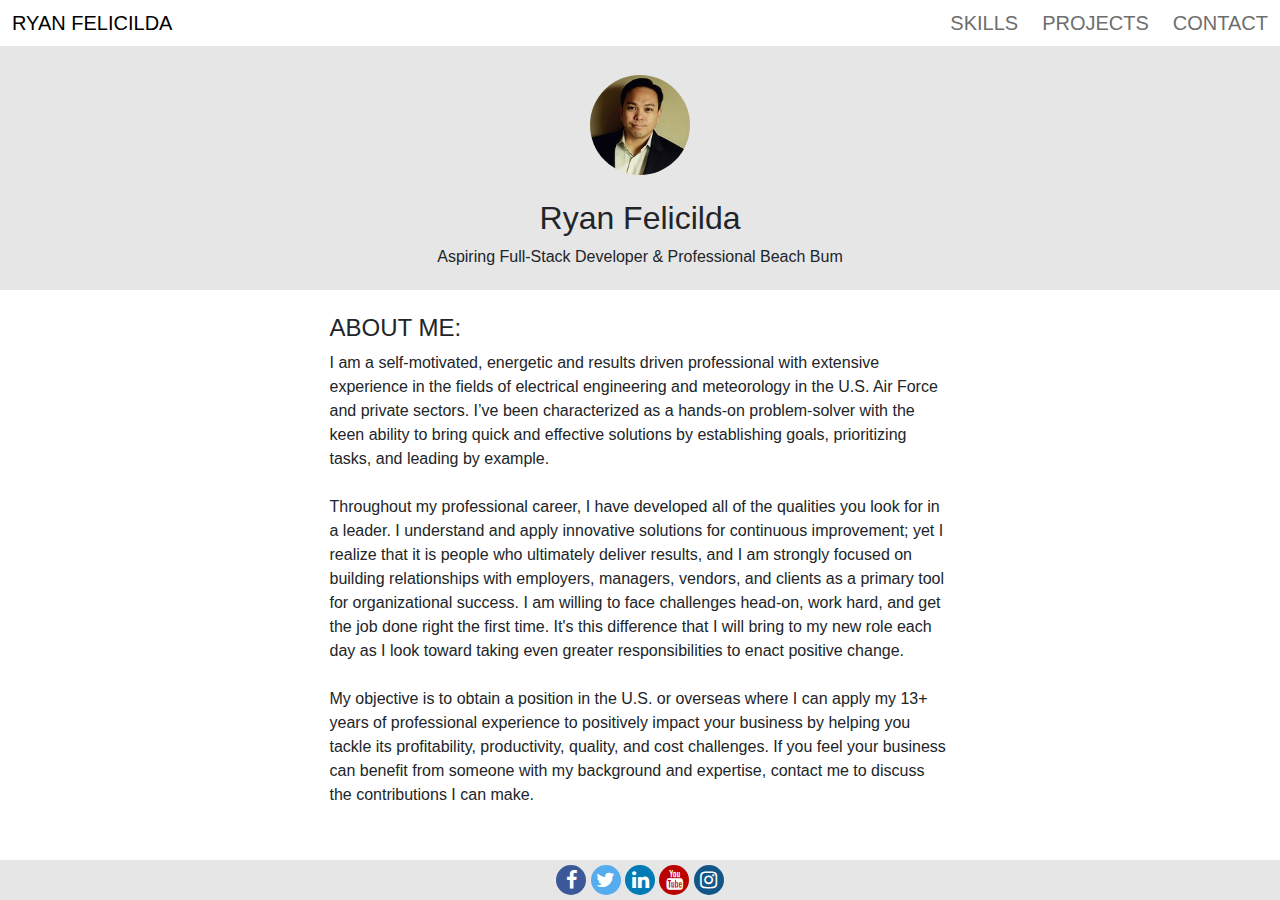
<file: index.html>
<!DOCTYPE html>
<html>
	<head>
		<title>Ryan Felicilda</title>
		<meta charset="UTF-8">
		<meta name="description" content="Ryan Felicilda Portfolio">
		<meta name="keywords" content="ryan, felicilda, portfolio">
		<meta name="author" content="ryan">
		<!-- Add icon library -->
		<link rel="stylesheet" href="https://cdnjs.cloudflare.com/ajax/libs/font-awesome/4.7.0/css/font-awesome.min.css">
		<link rel="stylesheet" href="https://maxcdn.bootstrapcdn.com/bootstrap/4.0.0/css/bootstrap.min.css" integrity="sha384-Gn5384xqQ1aoWXA+058RXPxPg6fy4IWvTNh0E263XmFcJlSAwiGgFAW/dAiS6JXm" crossorigin="anonymous">
		<link rel="stylesheet" type="text/css" href="styles.css">
	</head>

	<body>
		<nav>
			
			<div class="name">
				<a href="index.html">RYAN FELICILDA</a>
			</div>

			<div class="topnav">
		  		<a href="contact.html">CONTACT</a>
		  		<a href="projects.html">PROJECTS</a>
			    <a href="skills.html">SKILLS</a>
			</div>

		</nav>

		<header>
			<div>
				<br>
				<img class="imgc" src="images/ryanhome.jpg" alt="avatar" width="100px">
				<br><br>
				<h2>Ryan Felicilda</h2>
				<p>Aspiring Full-Stack Developer & Professional Beach Bum</p>
			</div>

		</header>
		<br>
		<main>

			<div class="row">
				<div class="col-md-3">
					
				</div>

				<div class="col-md-6">
				<h4>ABOUT ME:</h4>
					I am a self-motivated, energetic and results driven professional with extensive experience in the fields of electrical engineering and meteorology in the U.S. Air Force and private sectors. I’ve been characterized as a hands-on problem-solver with the keen ability to bring quick and effective solutions by establishing goals, prioritizing tasks, and leading by example.<br><br>

					Throughout my professional career, I have developed all of the qualities you look for in a leader. I understand and apply innovative solutions for continuous improvement; yet I realize that it is people who ultimately deliver results, and I am strongly focused on building relationships with employers, managers, vendors, and clients as a primary tool for organizational success. I am willing to face challenges head-on, work hard, and get the job done right the first time. It's this difference that I will bring to my new role each day as I look toward taking even greater responsibilities to enact positive change.<br><br>

					My objective is to obtain a position in the U.S. or overseas where I can apply my 13+ years of professional experience to positively impact your business by helping you tackle its profitability, productivity, quality, and cost challenges. If you feel your business can benefit from someone with my background and expertise, contact me to discuss the contributions I can make.
				</div>

				<div class="col-md-3">
					
				</div>
		</div>
			<br><br><br>
		<main>

		</div>
		
		<div class="footer">
    		<a href="https://www.facebook.com" class="fa fa-facebook"></a>
			<a href="https://www.twitter.com" class="fa fa-twitter"></a>
			<a href="https://www.linkedin.com" class="fa fa-linkedin"></a>
			<a href="https://www.youtube.com" class="fa fa-youtube"></a>
			<a href="https://www.instagram.com" class="fa fa-instagram"></a>
		</div>

	</body>
</html>
</file>
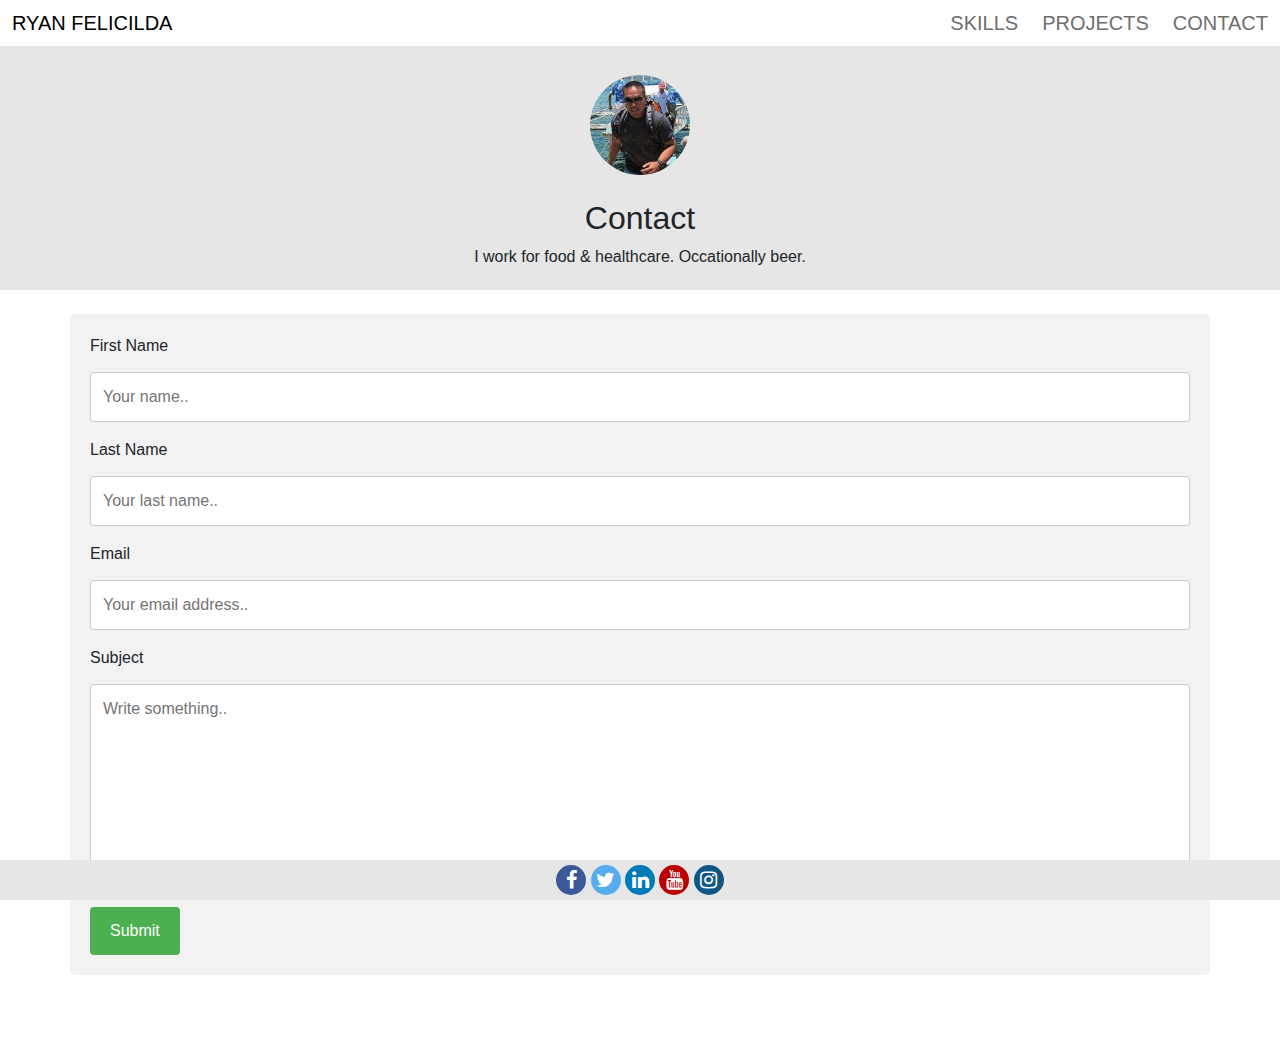
<file: contact.html>
<!DOCTYPE html>
<html>
	<head>
		<title>Contact</title>
		<meta charset="UTF-8">
		<meta name="description" content="contact">
		<meta name="keywords" content="ryan, felicilda, portfolio, contact">
		<meta name="author" content="ryan">
				<!-- Add icon library -->
		<link rel="stylesheet" href="https://cdnjs.cloudflare.com/ajax/libs/font-awesome/4.7.0/css/font-awesome.min.css">
		<link rel="stylesheet" href="https://maxcdn.bootstrapcdn.com/bootstrap/4.0.0/css/bootstrap.min.css" integrity="sha384-Gn5384xqQ1aoWXA+058RXPxPg6fy4IWvTNh0E263XmFcJlSAwiGgFAW/dAiS6JXm" crossorigin="anonymous">
		<link rel="stylesheet" type="text/css" href="styles.css">
	</head>

	<body>
		<nav>
			
			<div class="name">
				<a href="index.html">RYAN FELICILDA</a>
			</div>

			<div class="topnav">
		  		<a href="contact.html">CONTACT</a>
		  		<a href="projects.html">PROJECTS</a>
			    <a href="skills.html">SKILLS</a>
			</div>

		</nav>

		<header>
			<div>
				<br>
				<img class="imgc" src="images/ryancontact.jpg" alt="avatar" width="100px">
				<br><br>
				<h2>Contact</h2>
				<p>I work for food & healthcare. Occationally beer.</p>
			</div>
		</header>
		<br>
		<div class="container">
		    <form action="action_page.php">

		    <label for="fname">First Name</label>
		    <input type="text" id="fname" name="firstname" placeholder="Your name..">

		    <label for="lname">Last Name</label>
		    <input type="text" id="lname" name="lastname" placeholder="Your last name..">

		    <label for="email">Email</label>
		    <input type="text" id="lname" name="email" placeholder="Your email address..">

		    <label for="subject">Subject</label>
		    	<textarea id="subject" name="subject" placeholder="Write something.." style="height:200px"></textarea>

		    <input type="submit" value="Submit">

		  </form>
		</div>
		
		<div class="footer">
    		<a href="https://www.facebook.com" class="fa fa-facebook"></a>
			<a href="https://www.twitter.com" class="fa fa-twitter"></a>
			<a href="https://www.linkedin.com" class="fa fa-linkedin"></a>
			<a href="https://www.youtube.com" class="fa fa-youtube"></a>
			<a href="https://www.instagram.com" class="fa fa-instagram"></a>
		</div>

		<br><br><br>
	</body>
</html>
</file>
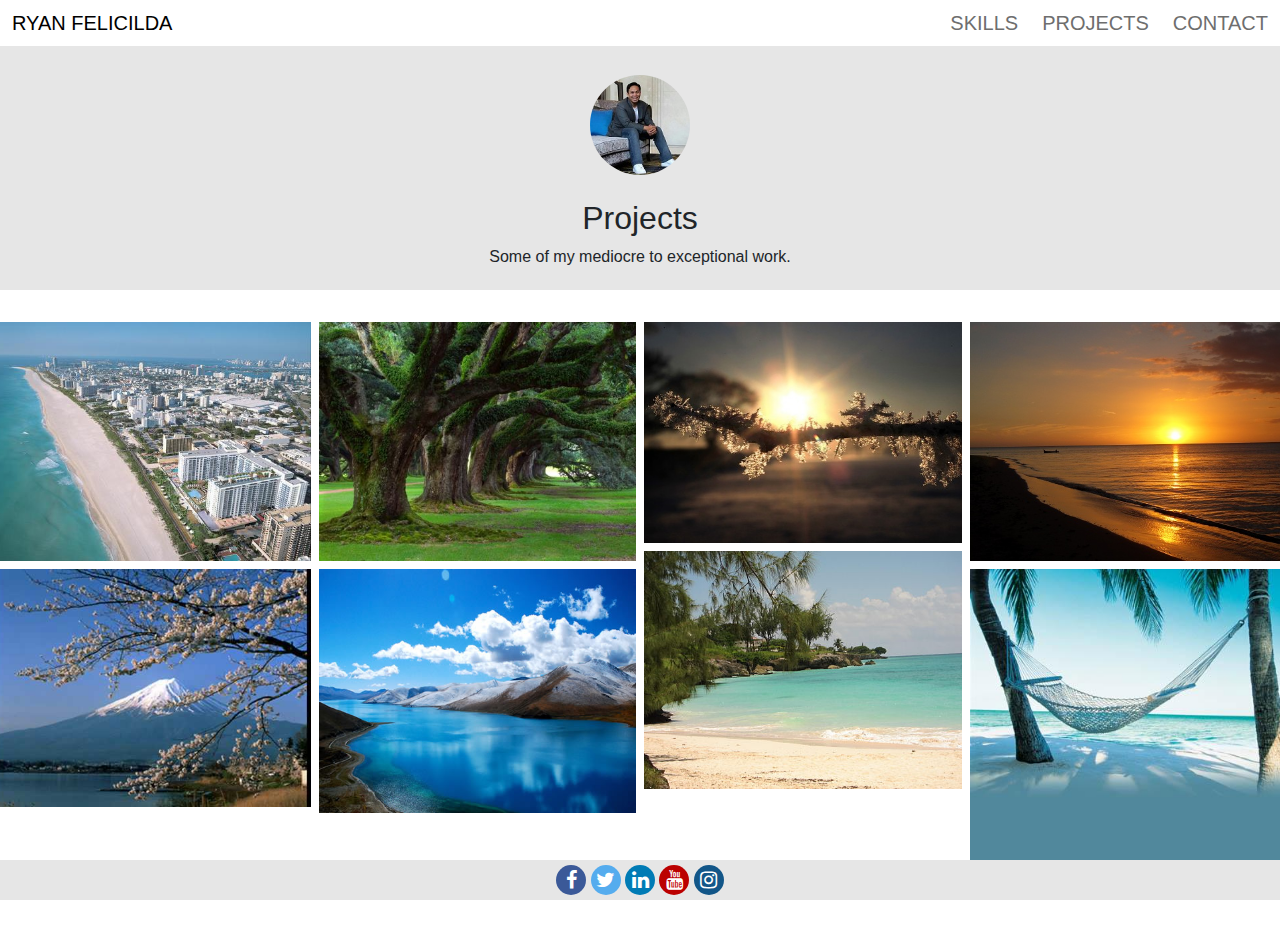
<file: projects.html>
<!DOCTYPE html>
<html>
	<head>
		<title>Projects</title>
		<meta charset="UTF-8">
		<meta name="description" content="Projects">
		<meta name="keywords" content="ryan, felicilda, portfolio, projects">
		<meta name="author" content="ryan">
				<!-- Add icon library -->
		<link rel="stylesheet" href="https://cdnjs.cloudflare.com/ajax/libs/font-awesome/4.7.0/css/font-awesome.min.css">
		<link rel="stylesheet" href="https://maxcdn.bootstrapcdn.com/bootstrap/4.0.0/css/bootstrap.min.css" integrity="sha384-Gn5384xqQ1aoWXA+058RXPxPg6fy4IWvTNh0E263XmFcJlSAwiGgFAW/dAiS6JXm" crossorigin="anonymous">
		<link rel="stylesheet" type="text/css" href="styles.css">
	</head>

	<body>
		<nav>
			
			<div class="name">
				<a href="index.html">RYAN FELICILDA</a>
			</div>

			<div class="topnav">
		  		<a href="contact.html">CONTACT</a>
		  		<a href="projects.html">PROJECTS</a>
			    <a href="skills.html">SKILLS</a>
			</div>

		</nav>

		<header>
			<div>
				<br>
				<img class="imgc" src="images/ryanprojects.jpg" alt="avatar" width="100px">
				<br><br>
				<h2>Projects</h2>
				<p>Some of my mediocre to exceptional work.</p>
			</div>
		</header>
		<br>
		<div class="row"> 
		    <div class="column">
			    <a href="https://www.google.com"><img src="images/p1.jpg"></a>
			    <a href="https://www.google.com"><img src="images/p2.jpg"></a>
		    </div>
		    <div class="column">
			    <a href="https://www.google.com"><img src="images/p3.jpg"></a>
			    <a href="https://www.google.com"><img src="images/p4.jpg"></a>
		    </div> 
		    <div class="column">
			    <a href="https://www.google.com"><img src="images/p5.jpg"></a>
			    <a href="https://www.google.com"><img src="images/p6.jpg"></a>
		    </div>
		    <div class="column">
			    <a href="https://www.google.com"><img src="images/p7.jpg"></a>
			    <a href="https://www.google.com"><img src="images/p8.jpg"></a>
		    </div>
		</div>
		<br><br>

		<div class="footer">
    		<a href="https://www.facebook.com" class="fa fa-facebook"></a>
			<a href="https://www.twitter.com" class="fa fa-twitter"></a>
			<a href="https://www.linkedin.com" class="fa fa-linkedin"></a>
			<a href="https://www.youtube.com" class="fa fa-youtube"></a>
			<a href="https://www.instagram.com" class="fa fa-instagram"></a>
		</div>

	</body>
</html>
</file>
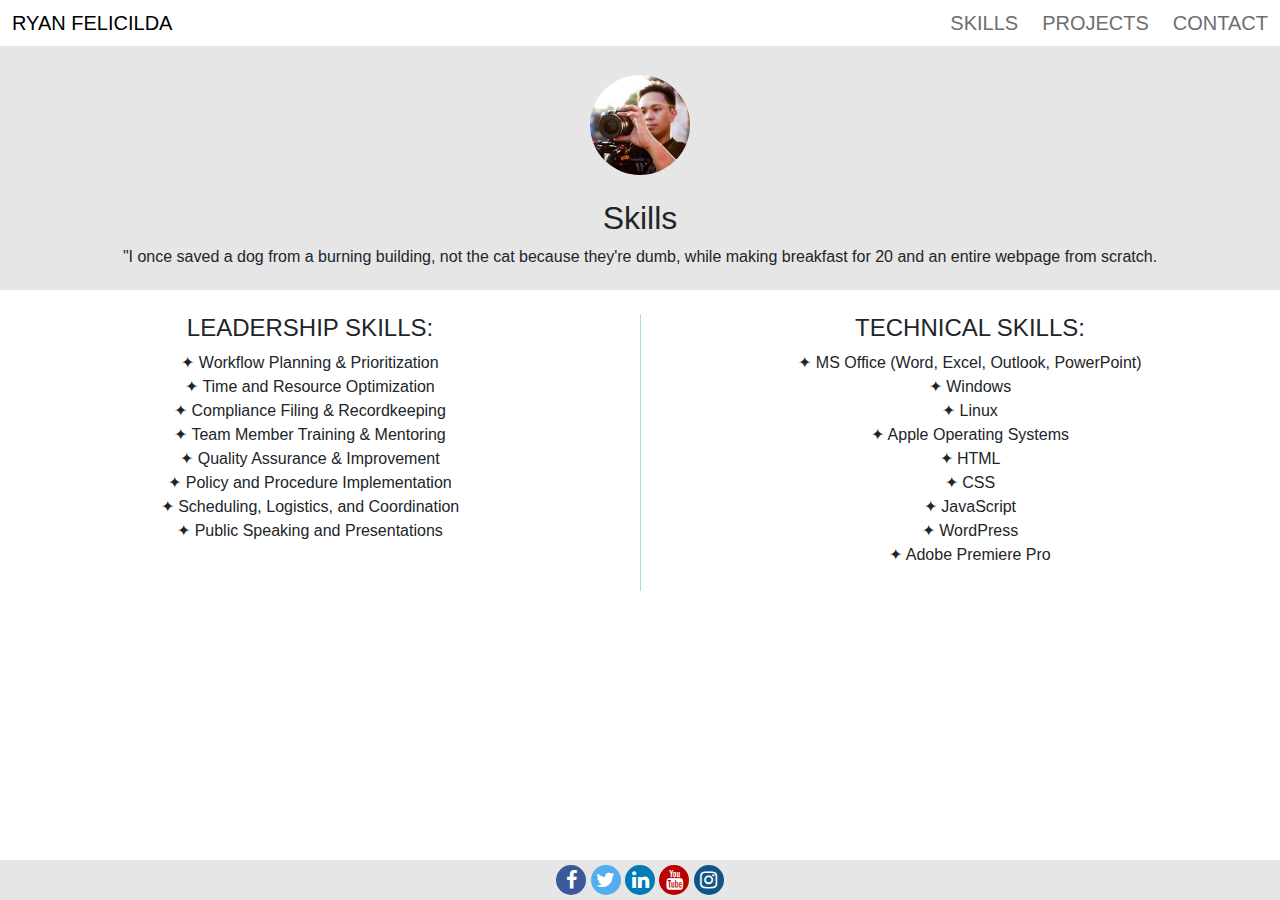
<file: skills.html>
<!DOCTYPE html>
<html>
	<head>
		<title>Skills</title>
		<meta charset="UTF-8">
		<meta name="description" content="Skills">
		<meta name="keywords" content="ryan, felicilda, portfolio, skills">
		<meta name="author" content="ryan">
				<!-- Add icon library -->
		<link rel="stylesheet" href="https://cdnjs.cloudflare.com/ajax/libs/font-awesome/4.7.0/css/font-awesome.min.css">
		<link rel="stylesheet" href="https://maxcdn.bootstrapcdn.com/bootstrap/4.0.0/css/bootstrap.min.css" integrity="sha384-Gn5384xqQ1aoWXA+058RXPxPg6fy4IWvTNh0E263XmFcJlSAwiGgFAW/dAiS6JXm" crossorigin="anonymous">
		<link rel="stylesheet" type="text/css" href="styles.css">
	</head>

	<body>
		<nav>
			
			<div class="name">
				<a href="index.html">RYAN FELICILDA</a>
			</div>

			<div class="topnav">
		  		<a href="contact.html">CONTACT</a>
		  		<a href="projects.html">PROJECTS</a>
			    <a href="skills.html">SKILLS</a>
			</div>

		</nav>

		<header>
			<div>
				<br>
				<img class="imgc" src="images/ryanskills.jpg" alt="avatar" width="100px">
				<br><br>
				<h2>Skills</h2>
				<p>"I once saved a dog from a burning building, not the cat because they're dumb, while making breakfast for 20 and an entire webpage from scratch.</p>
			</div>
		</header>

		<br>

		<div class="colz">
			<h4>LEADERSHIP SKILLS:</h4>
			<span>✦ Workflow Planning & Prioritization</span><br>
			<span>✦ Time and Resource Optimization</span><br>
			<span>✦ Compliance Filing & Recordkeeping</span><br>
			<span>✦ Team Member Training & Mentoring</span><br>
			<span>✦ Quality Assurance & Improvement</span><br>
			<span>✦ Policy and Procedure Implementation</span><br>
			<span>✦ Scheduling, Logistics, and Coordination</span><br>
			<span>✦ Public Speaking and Presentations</span><br><br><br>

			<h4>TECHNICAL SKILLS:</h4>
			<span>✦ MS Office (Word, Excel, Outlook, PowerPoint)</span><br>
			<span>✦ Windows</span><br>
			<span>✦ Linux</span><br>
			<span>✦ Apple Operating Systems</span><br>
			<span>✦ HTML</span><br>
			<span>✦ CSS</span><br>
			<span>✦ JavaScript</span><br>
			<span>✦ WordPress</span><br>
			<span>✦ Adobe Premiere Pro</span><br><br>
		</div>
		<br>
		<div class="footer">
    		<a href="https://www.facebook.com" class="fa fa-facebook"></a>
			<a href="https://www.twitter.com" class="fa fa-twitter"></a>
			<a href="https://www.linkedin.com" class="fa fa-linkedin"></a>
			<a href="https://www.youtube.com" class="fa fa-youtube"></a>
			<a href="https://www.instagram.com" class="fa fa-instagram"></a>
		</div>

	</body>
</html>
</file>
<file: styles.css>
body{
  font-family: sans-serif;

}

.topnav {
  background-color: #FFFFFF;
  overflow: hidden;
}

/* Style the links inside the navigation bar */
.topnav a {
  float: right;
  color: #6E6E6E;
  text-align: center;
  padding: 8px 12px;
  text-decoration: none;
  font-size: 20px;
}

.name a {
  float: left;
  color: #6E6E6E;
  text-align: center;
  padding: 8px 12px;
  text-decoration: none;
  font-size: 20px;
}

.topnav a:hover {
  color: black;
}

.name a:hover {
  color: black;
}

header {
  background-color: #E6E6E6;
  text-align: center;
  padding-bottom: 5px;
  padding-top: 5px;
}

.imgc {
  border-radius: 50%;
}

.sm-col-3 {
    width: 30%;
}

.sm-col-5 {
    width: 50%;
}

.sm-col-7 {
    width: 70%;
}

.col {
    float: left;
    box-sizing: border-box;
}

.colr {
    float: right;
    box-sizing: border-box;
}

.colz {
  column-count: 2;
  text-align: center;
  column-gap: 40px;
  column-rule: 1px solid lightblue;
}

.px2 {
    padding-left: 1px;
    padding-right: 1px;
}

/* Style inputs with type="text", select elements and textareas */
input[type=text], select, textarea {
  width: 100%; /* Full width */
  padding: 12px; /* Some padding */  
  border: 1px solid #ccc; /* Gray border */
  border-radius: 4px; /* Rounded borders */
  box-sizing: border-box; /* Make sure that padding and width stays in place */
  margin-top: 6px; /* Add a top margin */
  margin-bottom: 16px; /* Bottom margin */
  resize: vertical /* Allow the user to vertically resize the textarea (not horizontally) */
}

/* Style the submit button with a specific background color etc */
input[type=submit] {
  background-color: #4CAF50;
  color: white;
  padding: 12px 20px;
  border: none;
  border-radius: 4px;
  cursor: pointer;
}

/* When moving the mouse over the submit button, add a darker green color */
input[type=submit]:hover {
  background-color: #45a049;
}

/* Add a background color and some padding around the form */
.container {
  border-radius: 5px;
  background-color: #f2f2f2;
  padding: 20px;
}

.footer {
  padding: 5px;
  position: fixed;
  left: 0;
  bottom: 0;
  width: 100%;
  background-color: #E6E6E6;
  color: white;
  text-align: center;
}

.fa {
  padding: 5px;
  font-size: 20px;
  width: 30px;
  text-align: center;
  text-decoration: none;
  border-radius: 50%;
}

.fa:hover {
    opacity: 0.7;
}

.fa-facebook {
  background: #3B5998;
  color: white;
}

.fa-twitter {
  background: #55ACEE;
  color: white;
}

.fa-google {
  background: #dd4b39;
  color: white;
}

.fa-linkedin {
  background: #007bb5;
  color: white;
}

.fa-youtube {
  background: #bb0000;
  color: white;
}

.fa-instagram {
  background: #125688;
  color: white;
}

.fa-pinterest {
  background: #cb2027;
  color: white;
}

.fa-snapchat-ghost {
  background: #fffc00;
  color: white;
  text-shadow: -1px 0 black, 0 1px black, 1px 0 black, 0 -1px black;
}

.fa-skype {
  background: #00aff0;
  color: white;
}

.fa-android {
  background: #a4c639;
  color: white;
}

.fa-dribbble {
  background: #ea4c89;
  color: white;
}

.fa-vimeo {
  background: #45bbff;
  color: white;
}

.fa-tumblr {
  background: #2c4762;
  color: white;
}

.fa-vine {
  background: #00b489;
  color: white;
}

.fa-foursquare {
  background: #45bbff;
  color: white;
}

.fa-stumbleupon {
  background: #eb4924;
  color: white;
}

.fa-flickr {
  background: #f40083;
  color: white;
}

.fa-yahoo {
  background: #430297;
  color: white;
}

.fa-soundcloud {
  background: #ff5500;
  color: white;
}

.fa-reddit {
  background: #ff5700;
  color: white;
}

.fa-rss {
  background: #ff6600;
  color: white;
}

.row {
  display: flex;
  flex-wrap: wrap;
  padding: 0 4px;
}

/* Create four equal columns that sits next to each other */
.column {
  flex: 25%;
  max-width: 25%;
  padding: 0 4px;
}

.column img {
  margin-top: 8px;
  vertical-align: middle;
  width: 100%;
}

/* Responsive layout - makes a two column-layout instead of four columns */
@media screen and (max-width: 800px) {
  .column {
    flex: 50%;
    max-width: 50%;
  }
}

/* Responsive layout - makes the two columns stack on top of each other instead of next to each other */
@media screen and (max-width: 600px) {
  .column {
    flex: 100%;
    max-width: 100%;
  }
}
</file>
